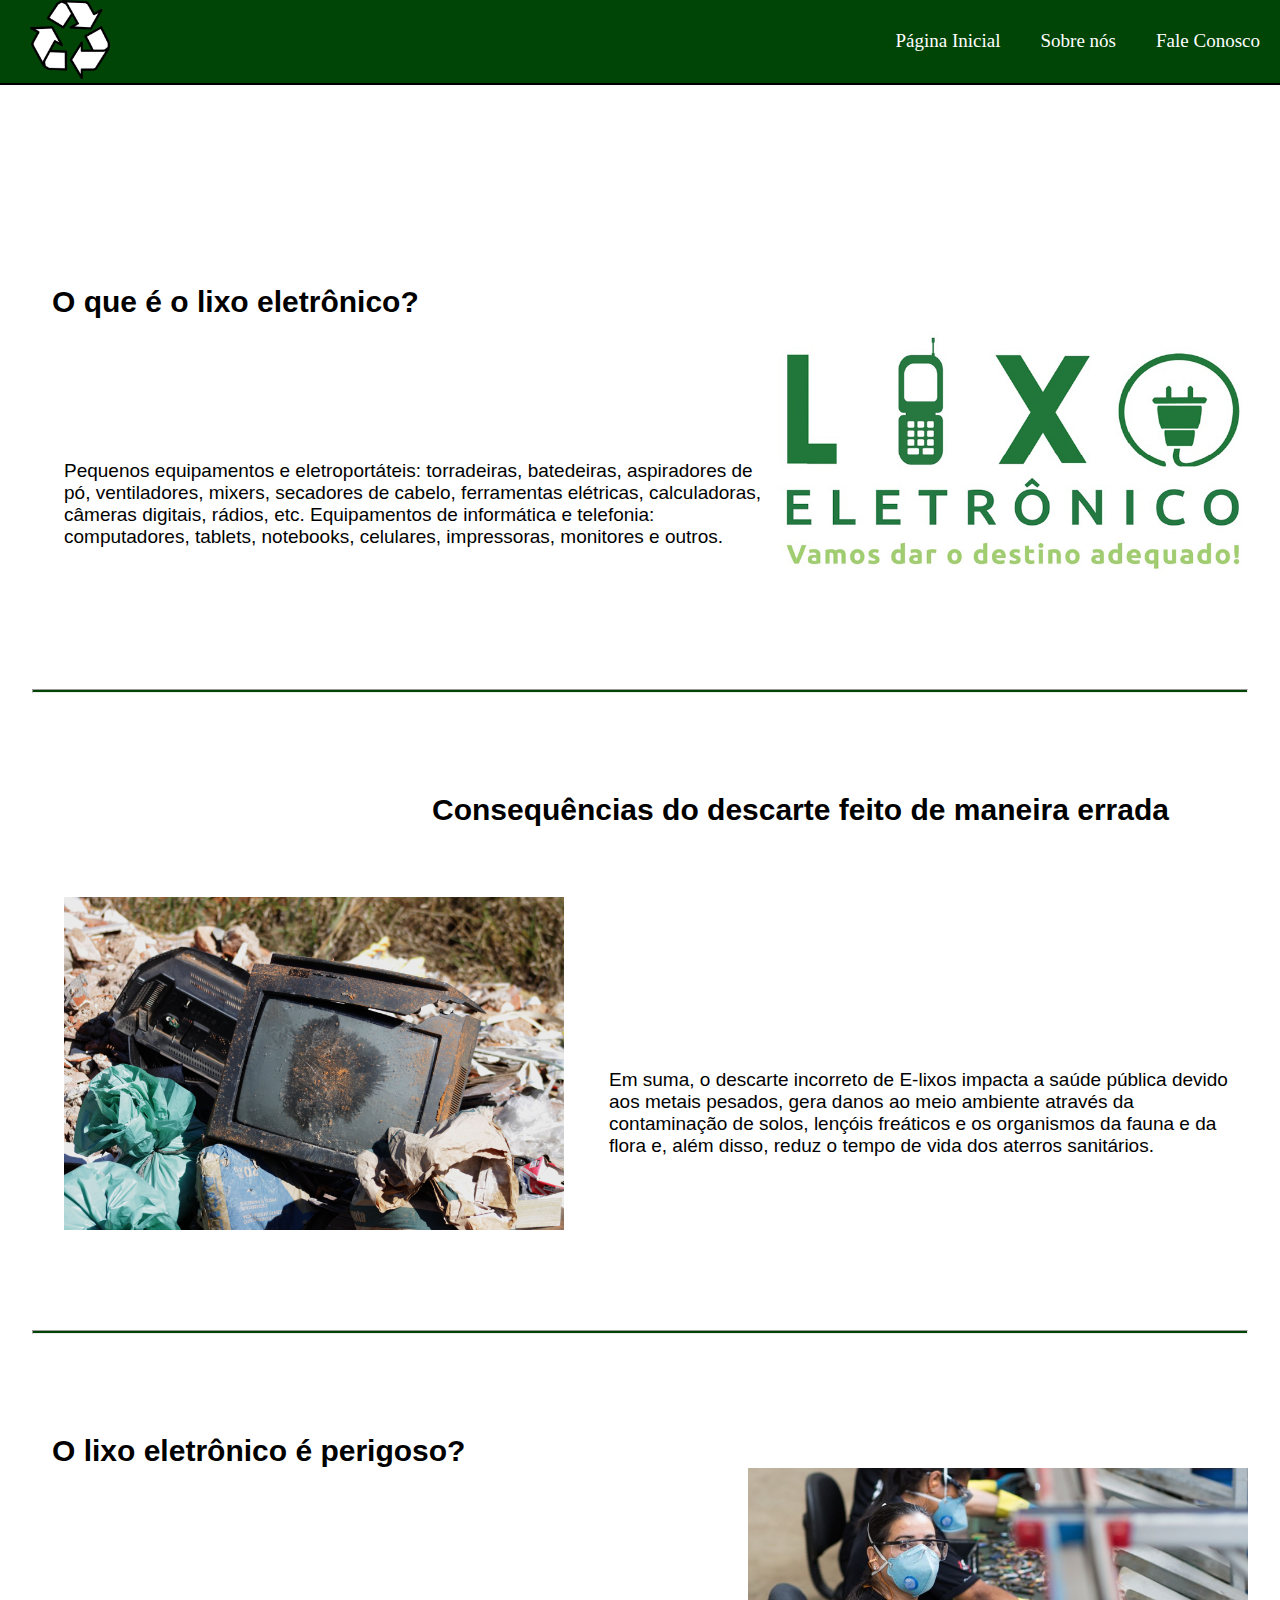
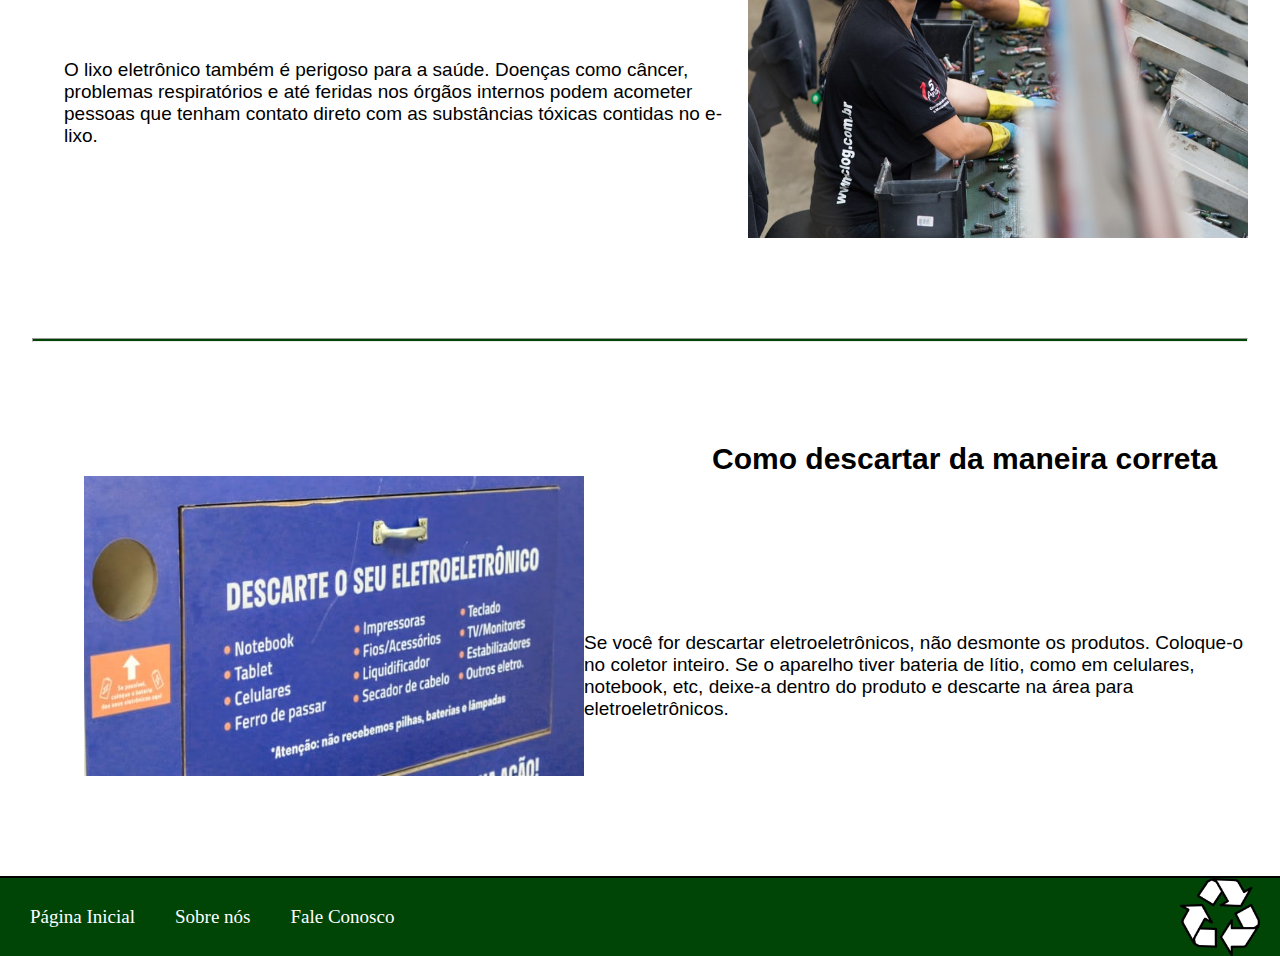
<file: index.html>
<!DOCTYPE html>
<html lang="en">
<head>
    <meta charset="UTF-8">
    <meta http-equiv="X-UA-Compatible" content="IE=edge">
    <meta name="viewport" content="width=device-width, initial-scale=1.0">
    <title>Descarte de Óleo</title>
    <link rel="stylesheet" type="text/css" href="stylehome.css">
</head>
<body>
    <header class="cabecalhohome">   
        <div>
            <img id="imgcabecalho" src="imgcabecalho.png">
            <h1 id="titulohome"></h1>
        </div>
        <div class="linkscabecalho">
            <a href="index.html">Página Inicial</a>
            <a href="about.html">Sobre nós</a>
            <a href="form.html">Fale Conosco</a>
        </div>
    </header>
    <main class="mainhome">
            <h1 id="topico1">O que é o lixo eletrônico?</h1>
        <div class="imgetxt1">
            <p id="p1">Pequenos equipamentos e eletroportáteis: torradeiras, batedeiras, aspiradores de pó, ventiladores, mixers, secadores de cabelo, ferramentas elétricas, calculadoras, câmeras digitais, rádios, etc. Equipamentos de informática e telefonia: computadores, tablets, notebooks, celulares, impressoras, monitores e outros.</p>
            <img class="img1" src="img1" width="720" height="270">
        </div> 
        <hr id="hr1">
            <h1 id="topico2">Consequências do descarte feito de maneira errada </h1>
        <div class="imgetxt2">
            <img id="img2" src="img2.jpg">
            <p id="p2">Em suma, o descarte incorreto de E-lixos impacta a saúde pública devido aos metais pesados, gera danos ao meio ambiente através da contaminação de solos, lençóis freáticos e os organismos da fauna e da flora e, além disso, reduz o tempo de vida dos aterros sanitários.</p>
        </div>
        <hr id="hr2">
            <h1 id="topico3">O lixo eletrônico é perigoso?</h1>
        <div class="imgetxt3">
            <p id="p3">O lixo eletrônico também é perigoso para a saúde. Doenças como câncer, problemas respiratórios e até feridas nos órgãos internos podem acometer pessoas que tenham contato direto com as substâncias tóxicas contidas no e-lixo.
            </p>
            <img id="img3" src="img3.jpg">
        </div>
        <hr id="hr3">
        <h1 id="topico4">Como descartar da maneira correta</h1>
        <div class="imgtxt4">
            <img id="img4" src="img4.jpeg" width="600" height="300">
            <p id="p4"> Se você for descartar eletroeletrônicos, não desmonte os produtos. Coloque-o no coletor inteiro. Se o aparelho tiver bateria de lítio, como em celulares, notebook, etc, deixe-a dentro do produto e descarte na área para eletroeletrônicos.

            </p>
        </div>



    </main>
    <footer class="footer">
        <div class="linksfooter">
            <a href="index.html">Página Inicial</a>
            <a href="about.html">Sobre nós</a>
            <a href="form.html">Fale Conosco</a>
        </div>
        <img id="imgfooter" src="imgcabecalho.png">
    </footer>
</body>
</html>
</file>
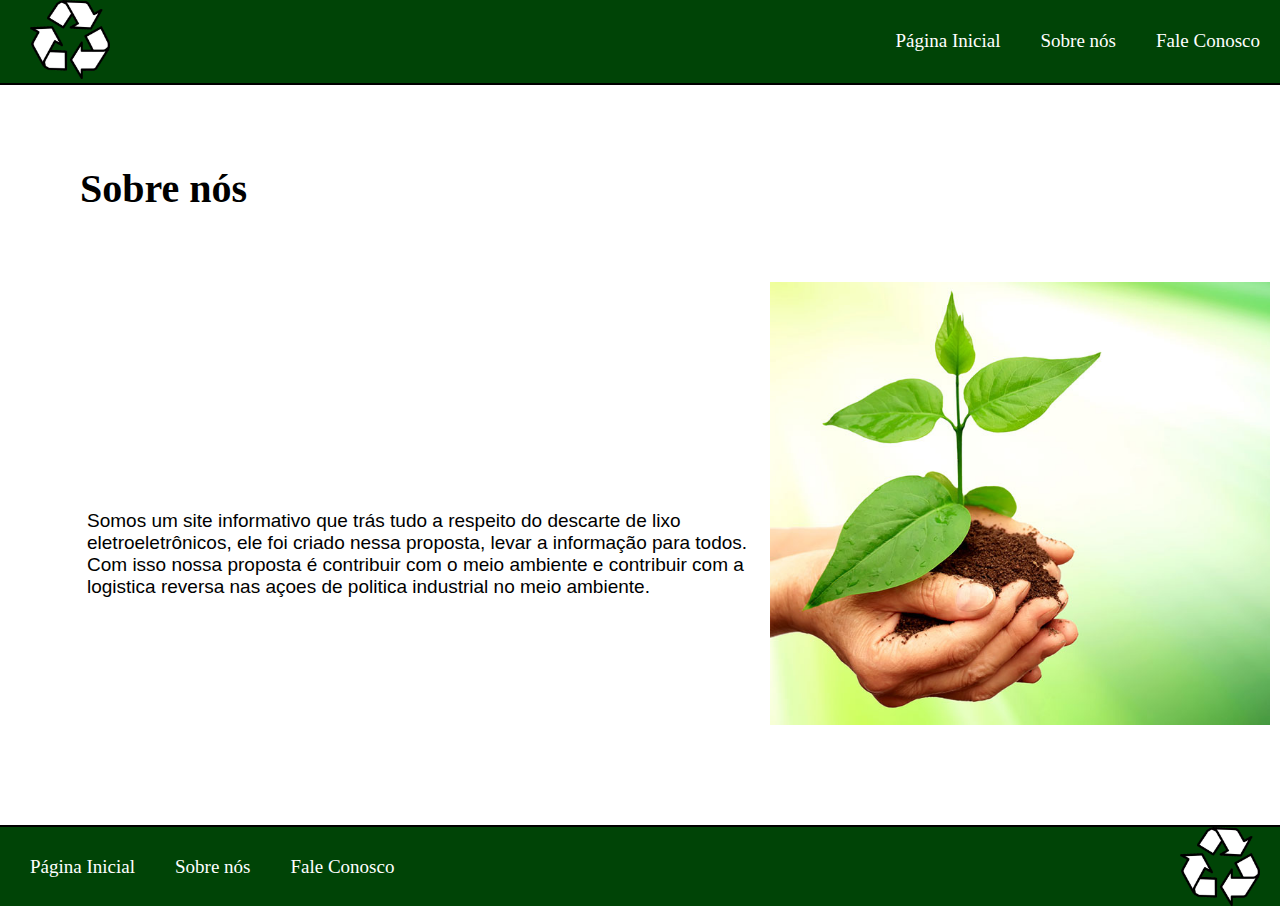
<file: about.html>
<!DOCTYPE html>
<html lang="en">
<head>
    <meta charset="UTF-8">
    <meta http-equiv="X-UA-Compatible" content="IE=edge">
    <meta name="viewport" content="width=device-width, initial-scale=1.0">
    <title>Locais de Descaste SP</title>
    <link rel="stylesheet"  href="styleabout.css">
</head>
    <body>
        <header class="cabecalhohome">   
            <div>
                <img id="imgcabecalho" src="imgcabecalho.png">
                <h1 id="titulohome"></h1>
            </div>
            <div class="linkscabecalho">
                <a href="index.html">Página Inicial</a>
                <a href="about.html">Sobre nós</a>
                <a href="form.html">Fale Conosco</a>
            </div>
        </header> 
    <main>
        <h1 id="titulo">Sobre nós</h1>
    <div class="imgetxt1">
        <p1 id="p1">Somos um site informativo que trás tudo a respeito do descarte de lixo eletroeletrônicos, ele foi criado nessa proposta, levar a informação para todos. Com isso nossa proposta é contribuir com o meio ambiente e contribuir com a logistica reversa nas açoes de politica industrial no meio ambiente.</p1>
        <img id="img5" src="img5.jpg">
    </div>
    </main>
        <footer class="footer">
            <div class="linksfooter">
                <a href="index.html">Página Inicial</a>
                <a href="about.html">Sobre nós</a>
                <a href="form.html">Fale Conosco</a>
            </div>
                <img id="imgfooter" src="imgcabecalho.png">
        </footer>
</body>
</html>
</file>
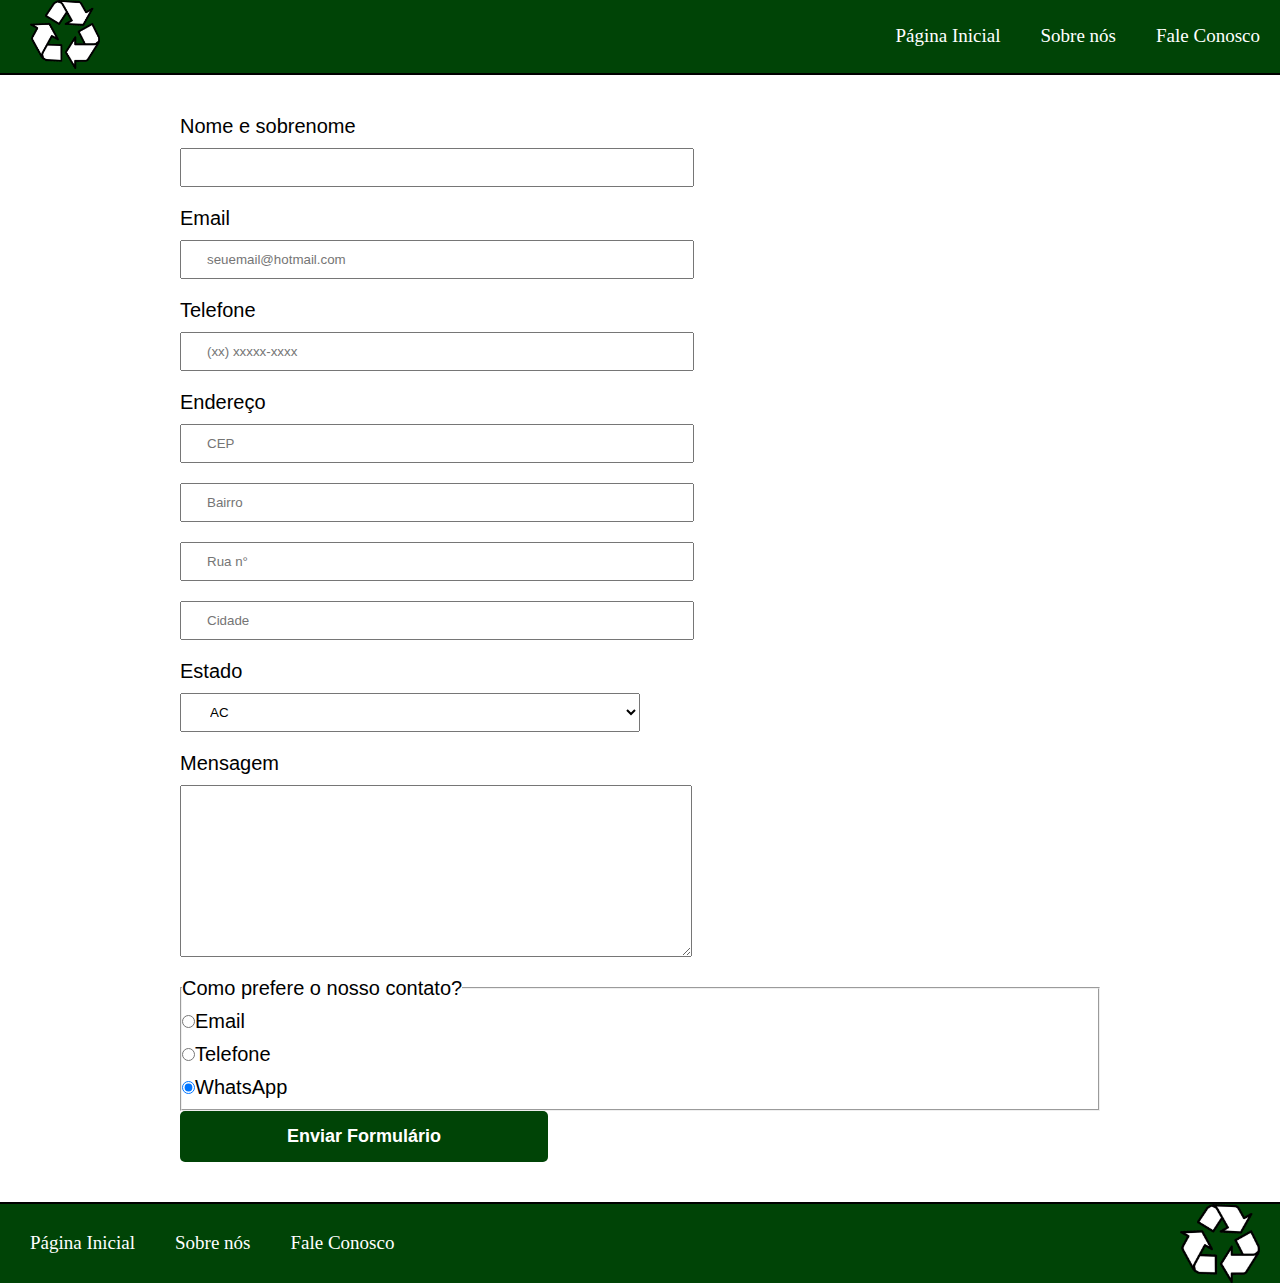
<file: form.html>
<!DOCTYPE html>
<html>
    <head>
        <meta charset="UTF-8">
        <meta http-equiv="X-UA-Compatible" content="IE=edge">
        <meta name="viewport" content="width=device-width, initial-scale=1.0">
        <title> Contato </title>
        <link rel="stylesheet"  href="styleform.css">
        
    </head>
<body>
    <header class="cabecalhohome">   
        <div>
            <img id="imgcabecalho" src="imgcabecalho.png">
            <h1 id="titulohome"></h1>
        </div>
        <div class="linkscabecalho">
            <a href="index.html">Página Inicial</a>
            <a href="about.html">Sobre nós</a>
            <a href="form.html">Fale Conosco</a>
        </div>
    </header> 
        <main>
            <form>
                <label for="nomesobrenome"> Nome e sobrenome</label>
                    <input type="text" id="nomesobrenome" class="input-padrao" required>
                <label for="email"> Email</label>
                     <input type="email" id="email" class="input-padrao" required placeholder="seuemail@hotmail.com">
                <label for="telefone">Telefone</label>
                 <input type="tel" id="telefone" class="input-padrao" required placeholder="(xx) xxxxx-xxxx">
                <label for="endereco" > Endereço </label>
                <input type="text" id="endereco" class="input-padrao" required placeholder="CEP">
                <input type="text" id="endereco" class="input-padrao" required placeholder="Bairro">
                <input type="text" id="endereco" class="input-padrao" required placeholder="Rua n°">
                <input type="text" id="endereco" class="input-padrao" required placeholder="Cidade">
                <label for="select"> Estado</label>
                <select class="input-padrao">
                    <option> AC </option>
                    <option> AL </option>
                    <option> AP </option>
                    <option> AM </option>
                    <option> BA </option>
                    <option> CE </option>
                    <option> DF </option>
                    <option> ES </option>
                    <option> GO </option>
                    <option> MA </option>
                    <option> MT </option>
                    <option> MS </option>
                    <option> MG </option>
                    <option> PA </option>
                    <option> PB </option>
                    <option> PR </option>
                    <option> PE </option>
                    <option> PI </option>
                    <option> RJ </option>
                    <option> RN </option>
                    <option> RS </option>
                    <option> RO </option>
                    <option> RR </option>
                    <option> SC </option>
                    <option> SP </option>
                    <option> SE </option>
                    <option> TO </option>
                </select>
                <label   for="mensagem"> Mensagem</label>
                <textarea cols="70" rows="10" id="mensagem" class="input-padrao" required></textarea > 
                <fieldset>
                    <legend> Como prefere o nosso contato?</legend>
                    <label for="radio-email"><input type="radio" name=contato value="email" id="radio-email">Email</label>
                    <label for="radio-telefone"><input type="radio" name=contato value="telefone" id="radio-telefone">Telefone</label>   
                    <label for="radio-whatsapp"><input type="radio" name=contato value="whatsapp" id="radio-whatsapp" checked>WhatsApp</label>
                </fieldset> 
                    <input type="submit" value="Enviar Formulário"  class="enviar" >
            </form>
        </main>
        <footer class="footer">
            <div class="linksfooter">
                <a href="index.html">Página Inicial</a>
                <a href="about.html">Sobre nós</a>
                <a href="form.html">Fale Conosco</a>
            </div>
            <img id="imgfooter" src="imgcabecalho.png">
        </footer>
</body>
</html>
</file>
<file: stylehome.css>
*{
    margin: 0;
    padding: 0;
}

#titulohome {
font-family:sans-serif ;
font-size: 25px;
color: rgb(255, 255, 255);
}

#imgcabecalho {
max-width: 80px;
}

.cabecalhohome {
display: flex;
flex-direction: row;
align-items: center;
justify-content: space-between;
background-color: rgba(0, 68, 6);
padding-left: 30px ;
padding-right: 20px;
}

a:hover {
    color: rgb(69, 219, 0);
}

a {
    text-decoration: none;
    color: white;
}

.linkscabecalho {
display: flex;
gap: 40px;
font-size: 19px;
padding-left: 400px;
color:rgb(255, 255, 255);
}


.mainhome {
background-color: white;
border-top: 2px solid rgb(0, 0, 0);
padding-top: 200px;
padding-left: 32px;
padding-right: 32px;
border-bottom: 2px solid rgb(0, 0, 0);
}

#topico1 {
color: rgb(0, 0, 0);
padding-left: 20px;
font-family: 'Lucida Sans', 'Lucida Sans Regular', 'Lucida Grande', 'Lucida Sans Unicode', Geneva, Verdana, sans-serif;
font-size: 30px;
}

.img1 {
padding-bottom: 30px;
padding-bottom: 100px;
}

.imgetxt1 {
display: flex;
flex-direction: row;
align-items: center;
padding-left: 32px;
}

#p1 {
font-size: 19px;
box-sizing: border-box ;
width: 90%;
font-family: 'Lucida Sans', 'Lucida Sans Regular', 'Lucida Grande', 'Lucida Sans Unicode', Geneva, Verdana, sans-serif;
}

#hr1 {
background-color: rgba(0, 68, 6);
height:2px; 
}

#topico2 {
    color: rgb(0, 0, 0);
    padding-left: 400px;
    padding-top: 100px;
    font-family: 'Lucida Sans', 'Lucida Sans Regular', 'Lucida Grande', 'Lucida Sans Unicode', Geneva, Verdana, sans-serif;
    font-size: 30px;
    }

#p2 {
    font-size: 19px;
    box-sizing: border-box ;
    width: 90%;
    padding-left: 45px;
    font-family: 'Lucida Sans', 'Lucida Sans Regular', 'Lucida Grande', 'Lucida Sans Unicode', Geneva, Verdana, sans-serif;
}   

.imgetxt2 {
    display: flex;
    flex-direction: row;
    align-items: center;
    padding-left: 32px;
    padding-top: 70px;
    }

#img2 {
max-width: 500px;
max-height: 500px;
padding-bottom: 100px;
}

#hr2 {
    background-color: rgba(0, 68, 6);
    height:2px; 
}

#topico3 {
    color: rgb(0, 0, 0);
    padding-left: 20px;
    padding-top: 100px;
    font-family: 'Lucida Sans', 'Lucida Sans Regular', 'Lucida Grande', 'Lucida Sans Unicode', Geneva, Verdana, sans-serif;
    font-size: 30px;
    }

.imgetxt3 {
    display: flex;
    flex-direction: row;
    align-items: center;
    padding-left: 32px;
}

#img3 {
    max-width: 500px;
    max-height: 500px;
    padding-bottom: 100px;
}   

#p3 {
    font-size: 19px;
    box-sizing: border-box ;
    width: 90%;
    font-family: 'Lucida Sans', 'Lucida Sans Regular', 'Lucida Grande', 'Lucida Sans Unicode', Geneva, Verdana, sans-serif;
}

#hr3 {
    background-color: rgba(0, 68, 6);
    height:2px; 
    }

#topico4 {
    color: rgb(0, 0, 0);
    padding-left: 680px;
    padding-top: 100px;
    font-family: 'Lucida Sans', 'Lucida Sans Regular', 'Lucida Grande', 'Lucida Sans Unicode', Geneva,Verdana, sans-serif;
    font-size: 30px;
}
.imgtxt4 {
    display: flex;
    flex-direction: row;
    align-items: center;
    padding-left: 32px;
}

#img4 {
    max-width: 500px;
    max-height: 500px;
    padding-bottom: 100px;
    padding-left: 20px;
}   

#p4 {
    font-size: 19px;
    box-sizing: border-box ;
    width: 90%;
    font-family: 'Lucida Sans', 'Lucida Sans Regular', 'Lucida Grande', 'Lucida Sans Unicode', Geneva, Verdana, sans-serif;
}

.footer {
background-color: rgba(0, 68, 6);
display: flex;
align-items: center;
padding-left: 30px ;
padding-right: 20px;
justify-content: space-between
}

a:hover {
    color: rgb(13, 221, 23);
}

a {
    text-decoration: none;
    color: white;
}

.linksfooter {
display: flex;
gap: 40px;
font-size: 19px;
color:rgb(255, 255, 255);
}

#imgfooter {
max-width: 80px;
padding-left: 600px;
}
</file>
<file: styleabout.css>
*{
    margin: 0;
    padding: 0;
}

hr {
    background-color: rgba(0, 68, 6);
    height:2px; 
    
    }
#imgcabecalho {
    max-width: 80px;
}
    
.cabecalhohome {
    display: flex;
    flex-direction: row;
    align-items: center;
    justify-content: space-between;
    background-color: rgb(0, 68, 6);
    padding-left: 30px ;
    padding-right: 20px;
}
    
a:hover {
        color: rgb(69, 219, 0);
}
    
a {
        text-decoration: none;
        color: white;
}
    
.linkscabecalho {
    display: flex;
    gap: 40px;
    font-size: 19px;
    padding-left: 400px;
    color:rgb(255, 255, 255);
}

main {
padding-left: 10px;
padding-right: 10px;
border-top: 2px solid rgb(0, 0, 0);
border-bottom: 2px solid rgb(0, 0, 0);
}

#titulo {
    color: rgb(0, 0, 0);
    padding-left: 70px;
    font-family: league 'Franklin Gothic Medium', 'Arial Narrow', Arial, sans-serif;
    font-size: 40px;
    padding-top: 80px;
    }

#p1 {
        font-size: 19px;
        box-sizing: border-box ;
        width: 90%;
        padding-left: 45px;
        font-family: 'Lucida Sans', 'Lucida Sans Regular', 'Lucida Grande', 'Lucida Sans Unicode', Geneva, Verdana, sans-serif;
}   
    
.imgetxt1 {
        display: flex;
        flex-direction: row;
        align-items: center;
        padding-left: 32px;
        padding-top: 70px;
        }
    
#img5 {
    max-width: 500px;
    max-height: 500px;
    padding-bottom: 100px;
}

.footer {
    background-color: rgba(0, 68, 6);
    display: flex;
    align-items: center;
    padding-left: 30px ;
    padding-right: 20px;
    justify-content: space-between;
}
    
a:hover {
        color: rgb(48, 218, 26);
}
    
a {
        text-decoration: none;
        color: white;
}
    
.linksfooter {
    display: flex;
    gap: 40px;
    font-size: 19px;
    color:rgb(255, 255, 255);
}
    
#imgfooter {
    max-width: 80px;
    padding-left: 600px;
}
</file>
<file: styleform.css>
*{
    margin: 0;
    padding: 0;
}

#imgcabecalho {
    max-width: 70px;
}
    
.cabecalhohome {
    display: flex;
    flex-direction: row;
    align-items: center;
    justify-content: space-between;
    background-color: rgba(0, 68, 6);
    padding-left: 30px ;
    padding-right: 20px;
}
    
a:hover {
        color: rgb(69, 219, 0);
}
    
a {
        text-decoration: none;
        color: white;
}
    
.linkscabecalho {
    display: flex;
    gap: 40px;
    font-size: 19px;
    padding-left: 400px;
    color:rgb(255, 255, 255);
}

h1{

    font-weight: bold;
    font-style: italic;
}

main{
    border-top: 2px solid rgb(0, 0, 0);
    margin: 0 auto;
    font-family: 'Lucida Sans', 'Lucida Sans Regular', 'Lucida Grande', 'Lucida Sans Unicode', Geneva, Verdana, sans-serif;
    padding-left: 180px;
    padding-right: 180px;
    border-bottom: 2px solid rgb(0, 0, 0);
}

form {
    margin: 40px 0;
}

form label, form legend{
    display: block;
    font-size: 20px;
    margin: 0 0 10px;

}



.input-padrao {

    display: block;
    margin: 0 0 20px;
    padding: 10px 25px;
    width: 50%;
}

.checkbox{

    margin: 20px;
}

.enviar{
    width: 40%;
    padding: 15px 0;
    background-color: rgba(0, 68, 6);
    color: white;
    font-weight: bold;
    font-size: 18px;
    border: none;
    border-radius: 5px;
    transition: 1s all;
    cursor: pointer;
}

.enviar:hover {

    background-color: rgb(14, 196, 23);
    transform: scale(1.2);
}

.footer {
    background-color: rgba(0, 68, 6);
    display: flex;
    align-items: center;
    padding-left: 30px ;
    padding-right: 20px;
    justify-content: space-between;
}
    
a:hover {
        color: rgb(184, 134, 218);
}
    
a {
        text-decoration: none;
        color: white;
}
    
.linksfooter {
    display: flex;
    gap: 40px;
    font-size: 19px;
    color:rgb(255, 255, 255);
}
    
#imgfooter {
    max-width: 80px;
    padding-left: 600px;
}
</file>
